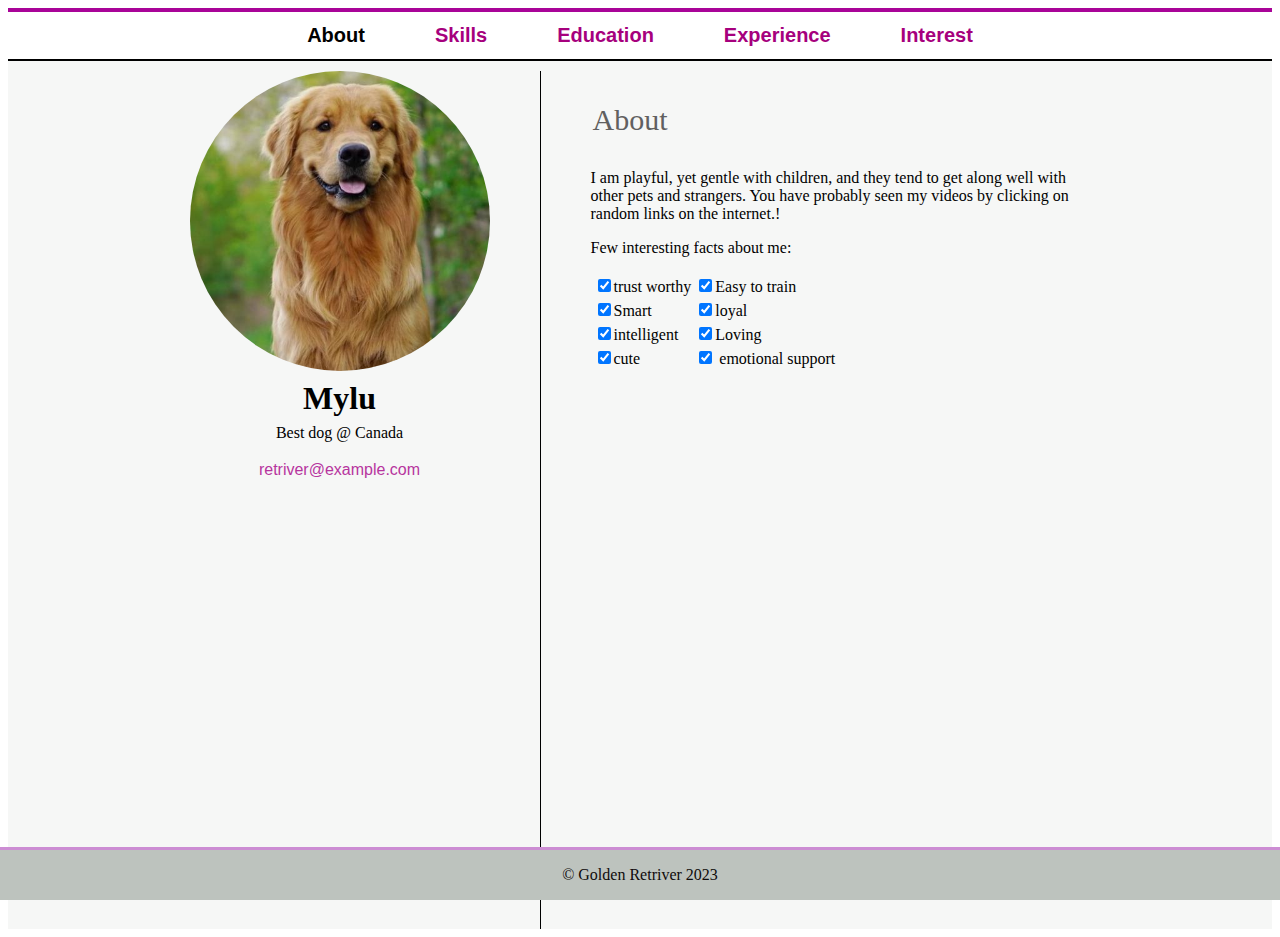
<file: index.html>
<!DOCTYPE html>
<html lang="en-US">
  <head>
    <meta charset="utf-8">
    <meta name="viewport" content="width=device-width">
    <title>Page Title</title>
    <link rel="stylesheet" href="style.css">
  </head>
  <body>
    <nav>
      <header class="contents">
        <div class="header-names">
          <a href="index.html" style="color:black;">About</a>
          <a href="skills.html">Skills</a>
          <a href="education.html">Education</a>
          <a href="experinece.html">Experience</a>
          <a href="interests.html">Interest</a>
  </div>
  </header>
</nav>
<div class="container">
  <div class="container1">
  <img class ="img" src="dog.jpeg" alt="ALTERNATE_TEXT">
  <div class="align">
      <h1 style ="line-height: 0.1em;"> Mylu </h1>
      <p style ="line-height: 1.5em;"> Best dog  @ Canada<br></p>
      <a href = "https://twitter.com/maildog" target="_blank" class="link">retriver@example.com </a>
      </div>
  </div>
  <div class="container2">
  <p class="heading"> About </p>
<p>I am playful, yet gentle with children, and they tend to get along well with other pets and strangers. You have probably seen my videos by clicking on random links on the internet.! </p>
  <p> Few interesting facts about me: </p>

     
    <table>
    <tbody>
      <tr>
        <td><input type="checkbox" checked>trust worthy</td>
        <td><input type="checkbox" checked>Easy to train</td>
      </tr>
       <tr>
        <td><input type="checkbox" checked>Smart</td>
        <td> <input type="checkbox" checked>loyal</td>
      </tr>
       <tr>
        <td><input type="checkbox" checked>intelligent </td>
        <td><input type="checkbox" checked>Loving </td>
      </tr>
      <tr>
        <td><input type="checkbox" checked>cute</td>
        <td><input type="checkbox" checked> emotional support </td>
      </tr>
    </tbody>
  </table>
  <div class="footer">
        <p>© Golden Retriver 2023</p>
    </div>
  </body>
</html>
</file>
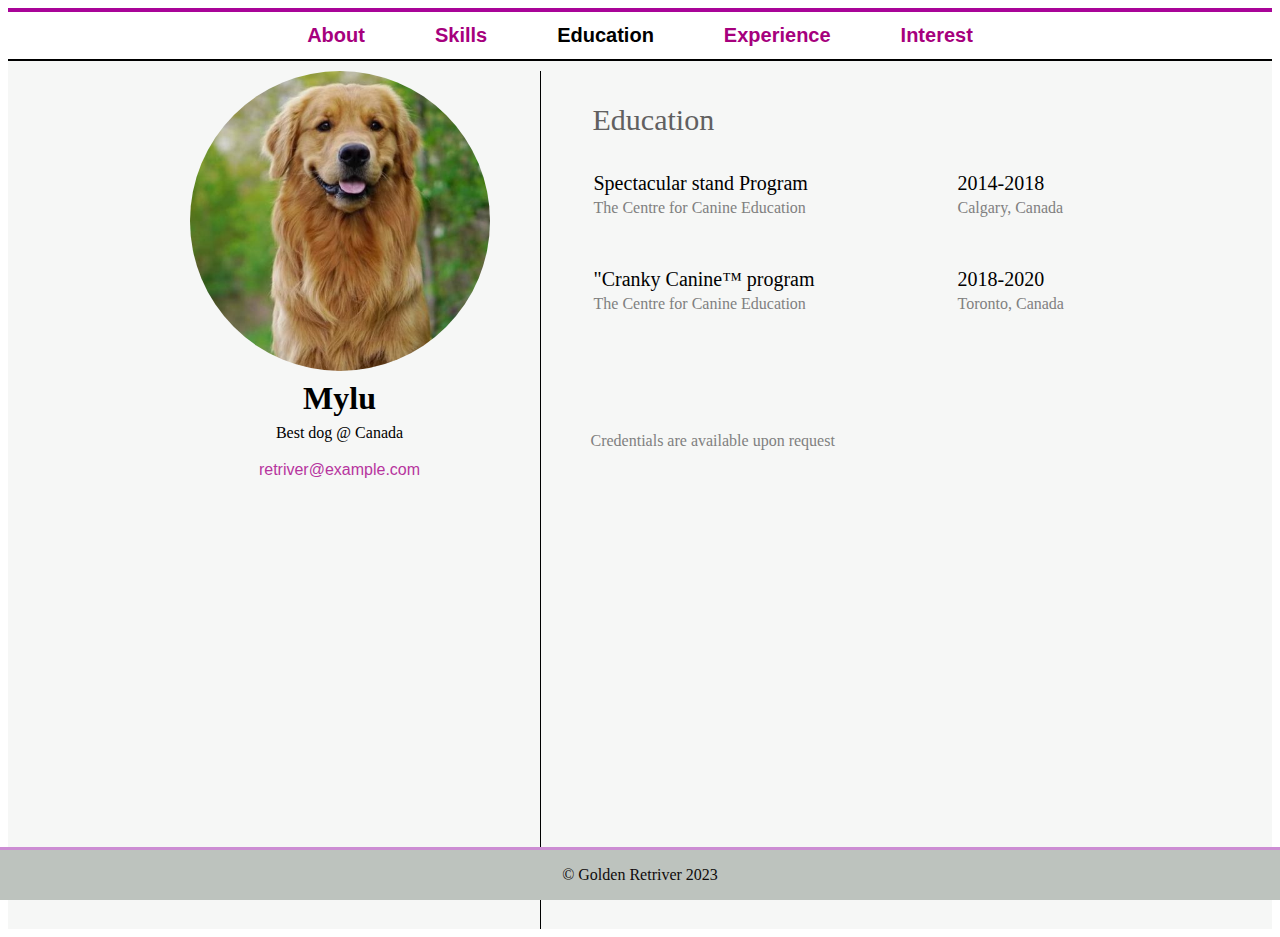
<file: education.html>
<!DOCTYPE html>
<html lang="en-US">
  <head>
    <meta charset="utf-8">
    <meta name="viewport" content="width=device-width">
    <title>Page Title</title>
    <link rel="stylesheet" href="style.css">
  </head>
  <body>
    <nav>
        <header class="contents">
          <div class="header-names">
            <a href="index.html">About</a>
            <a href="skills.html">Skills</a>
            <a href="education.html" style="color:black;" >Education</a>
            <a href="experinece.html">Experience</a>
            <a href="interests.html">Interest</a>
    </div>
    </header>
  </nav>
  <div class="container">
    <div class="container1">
    <img class ="img" src="dog.jpeg" alt="ALTERNATE_TEXT">
    <div class="align">
        <h1 style ="line-height: 0.1em;"> Mylu </h1>
        <p style ="line-height: 1.5em;"> Best dog  @ Canada<br></p>
        <a href = "https://twitter.com/maildog" target="_blank" class="link">retriver@example.com </a>
        </div>
    </div>
    <div class="container2">
    <p class="heading"> Education </p>
  <div>
    <table>
    <tbody>
        <tr>
            <td style="color:black;font-size: 20px;">Spectacular stand Program</td>
            <td style="color:black;padding-left: 140px;font-size: 20px;">2014-2018</td></b>
          </tr>
          <tr>
            <td style = "color:grey;"> The Centre for Canine Education</td>
            <td style = "color:grey;padding-left: 140px;"> Calgary, Canada</td>
          </tr>
          <tr>
            <td style="color:black;font-size: 20px;padding-top:10%">"Cranky Canine™ program</td>
            <td style="color:black;padding-left: 140px;font-size: 20px;padding-top:10%">2018-2020</td>
          </tr>
          <tr>
            <td style = "color:grey;">The Centre for Canine Education</td>
            <td style = "color:grey;padding-left: 140px;">Toronto, Canada</td>
        </tr>
      </tbody>
    </table>
  </div>
  <p class="end-color" style="padding-top:20%"> Credentials are available upon request  </p>
  <div class="footer">
       <p>© Golden Retriver 2023</p>
   </div>
   </body>
  </html>
</file>
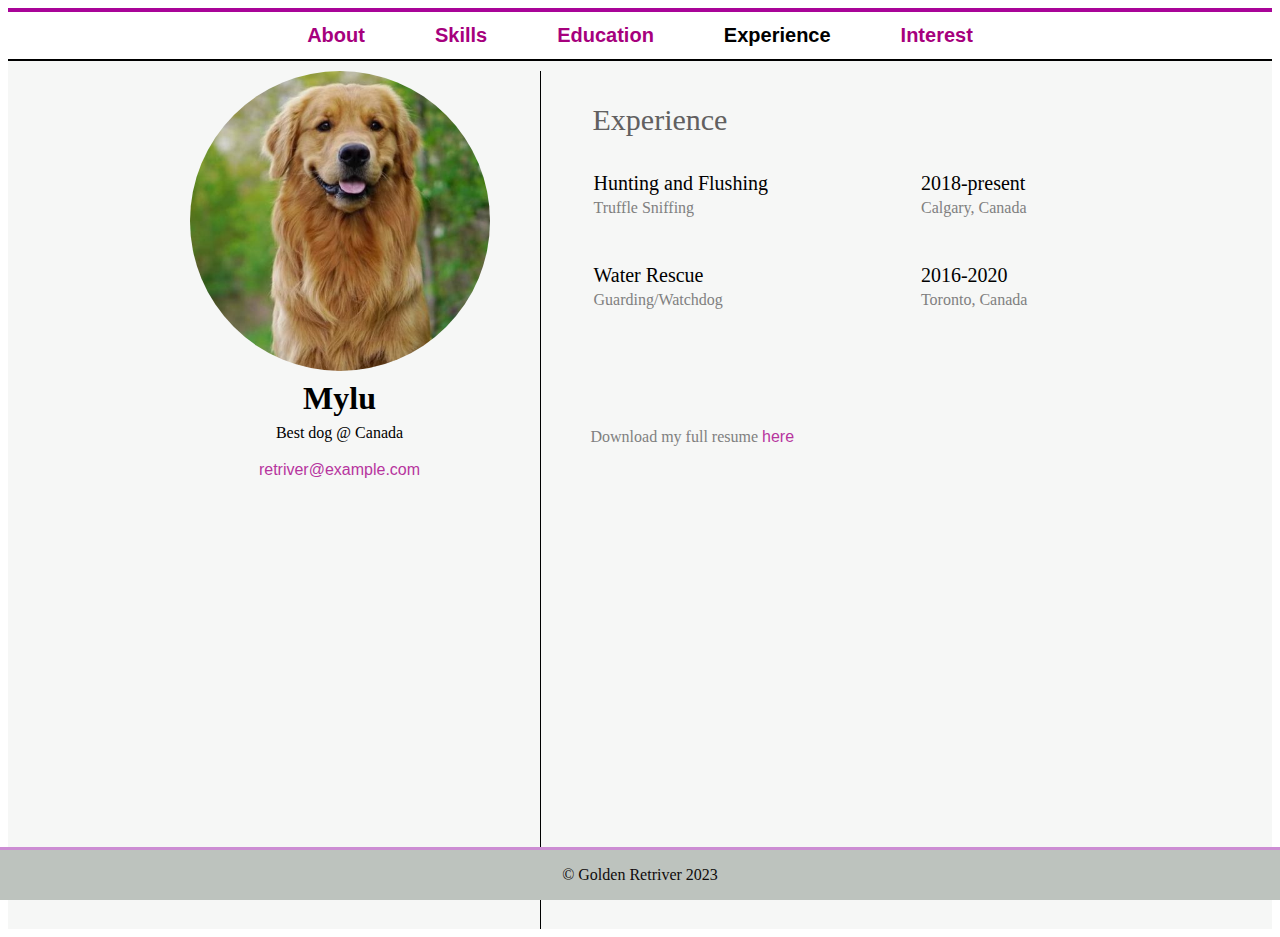
<file: experinece.html>
<!DOCTYPE html>
<html lang="en-US">
  <head>
    <meta charset="utf-8">
    <meta name="viewport" content="width=device-width">
    <title>Page Title</title>
    <link rel="stylesheet" href="style.css">
  </head>
  <body>
    <nav>
      <header class="contents">
        <div class="header-names">
          <a href="index.html">About</a>
          <a href="skills.html">Skills</a>
          <a href="education.html">Education</a>
          <a href="experinece.html" style="color:black;">Experience</a>
          <a href="interests.html">Interest</a>
  </div>
  </header>
</nav>
<div class="container">
  <div class="container1">
  <img class ="img" src="dog.jpeg" alt="ALTERNATE_TEXT">
  <div class="align">
      <h1 style ="line-height: 0.1em;"> Mylu </h1>
      <p style ="line-height: 1.5em;"> Best dog  @ Canada<br></p>
      <a href = "https://twitter.com/maildog" target="_blank" class="link">retriver@example.com </a>
      </div>
  </div>
  <div class="container2">
  <p class="heading"> Experience </p>
  <div>
    <table>
        
  
    <tbody>
      <tr>
        <td style="color:black;font-size: 20px;">Hunting and Flushing</td>
        <td style="color:black;padding-left: 150px;font-size: 20px;">2018-present</td></b>
      </tr>
      <tr>
        <td style = "color:grey;">Truffle Sniffing </td>
        <td style = "color:grey;padding-left: 150px;"> Calgary, Canada</td>
      </tr>
      <tr>
        <td style="color:black;font-size: 20px;padding-top:10%">Water Rescue</td>
        <td style="color:black;padding-left: 150px;font-size: 20px;padding-top:10%">2016-2020</td>
      </tr>
      <tr>
        <td style = "color:grey;">Guarding/Watchdog</td>
        <td style = "color:grey;padding-left: 150px;">Toronto, Canada</td>
    </tr>
      </tbody>
</table>
  </div>

  <p class="end-color" style="padding-top:20%">Download my full resume <a href="https://www.cplea.ca/wp-content/uploads/PetResume.pdf" target="_blank" class="link">here</a></p>
  <div class="footer">
        <p>© Golden Retriver 2023</p>
    </div>
 </body>
 </html>
</file>
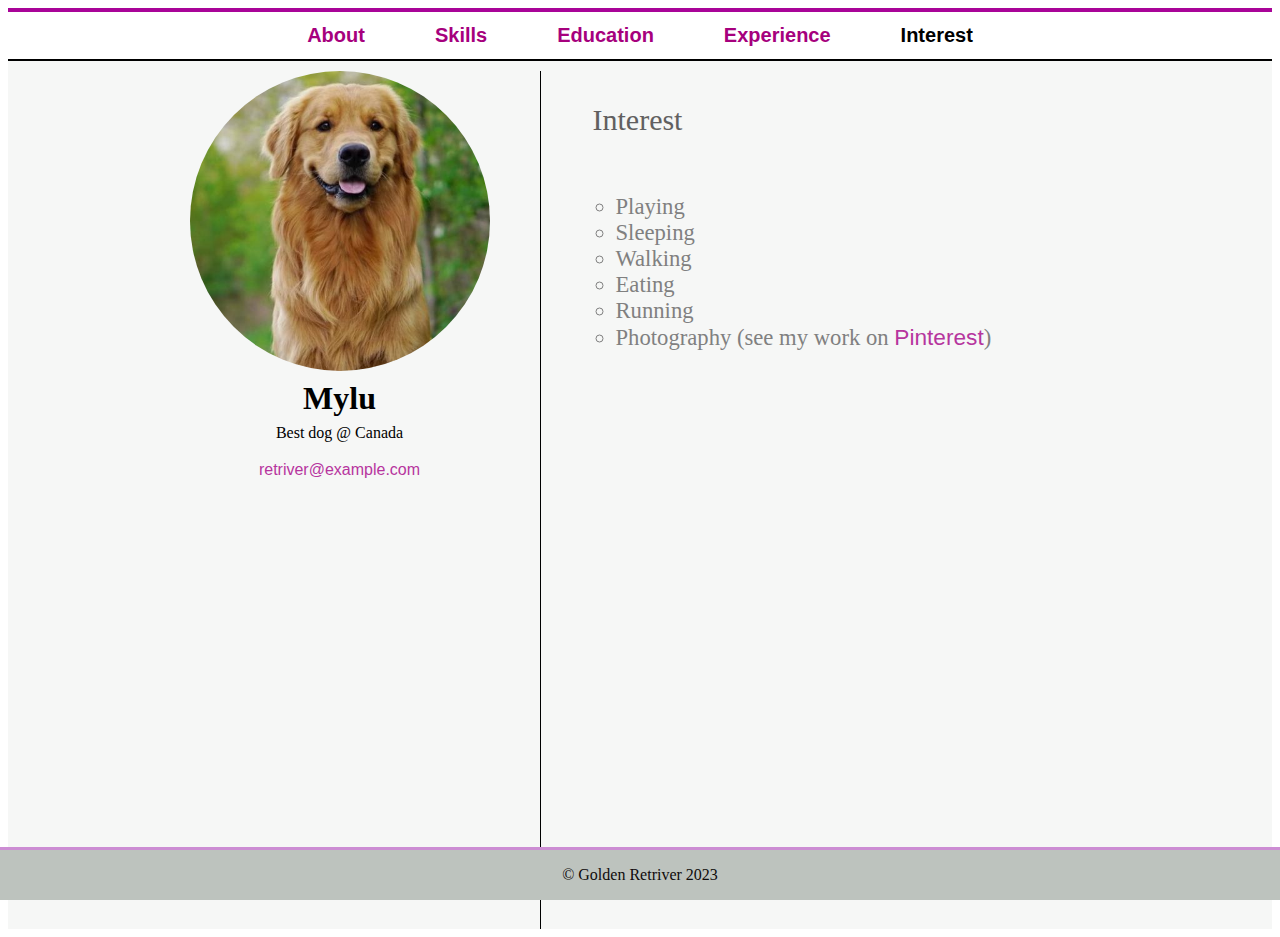
<file: interests.html>
<!DOCTYPE html>
<html lang="en-US">
  <head>
    <meta charset="utf-8">
    <meta name="viewport" content="width=device-width">
    <title>Page Title</title>
    <link rel="stylesheet" href="style.css">
  </head>
  <body>
    <nav>
      <header class="contents">
        <div class="header-names">
          <a href="index.html">About</a>
          <a href="skills.html">Skills</a>
          <a href="education.html">Education</a>
          <a href="experinece.html">Experience</a>
          <a href="interests.html" style="color:black;">Interest</a>
  </div>
  </header>
</nav>
<div class="container">
  <div class="container1">
  <img class ="img" src="dog.jpeg" alt="ALTERNATE_TEXT">
  <div class="align">
      <h1 style ="line-height: 0.1em;"> Mylu </h1>
      <p style ="line-height: 1.5em;"> Best dog  @ Canada<br></p>
      <a href = "https://twitter.com/maildog" target="_blank" class="link">retriver@example.com </a>
      </div>
  </div>
  <div class="container2">
  <p class="heading"> Interest  </p>
<ol class="menu">
  <li>Playing</li>
  <li>Sleeping</li>
  <li>Walking</li>
  <li>Eating</li>
  <li>Running</li>
  <li>Photography (see my work on  <a href="https://www.pinterest.ca/eirinn32/golden-retrievers" target="_blank" class="link">Pinterest</a>)</li>
</ol>  
<div class="footer">
     <p>© Golden Retriver 2023</p>
</div>
  </div>
</div>
</body>
</html>
</file>
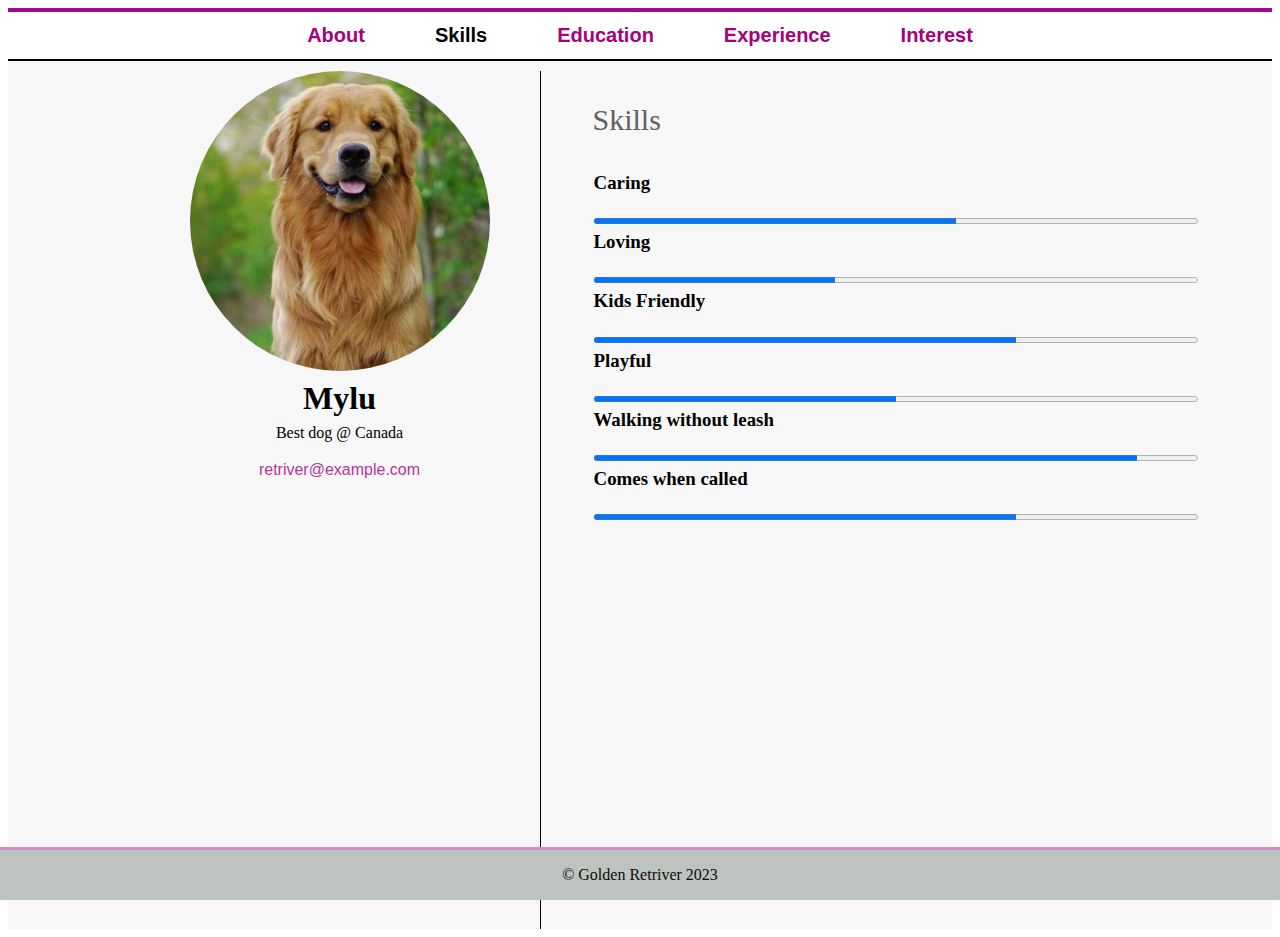
<file: skills.html>
<!DOCTYPE html>
<html lang="en-US">
  <head>
    <meta charset="utf-8">
    <meta name="viewport" content="width=device-width">
    <title>Page Title</title>
    <link rel="stylesheet" href="style.css">
  </head>
  <body>
    <nav>
      <header class="contents">
        <div class="header-names">
          <a href="index.html">About</a>
          <a href="skills.html" style="color:black;">Skills</a>
          <a href="education.html">Education</a>
          <a href="experinece.html">Experience</a>
          <a href="interests.html">Interest</a>
  </div>
  </header>
</nav>
<div class="container">
  <div class="container1">
  <img class ="img" src="dog.jpeg" alt="ALTERNATE_TEXT">
  <div class="align">
      <h1 style ="line-height: 0.1em;"> Mylu</h1>
      <p style ="line-height: 1.5em;"> Best dog  @ Canada<br></p>
      <a href = "https://twitter.com/maildog" target="_blank" class="link">retriver@example.com </a>
      </div>
  </div>
  <div class="container2">
  <p class="heading"> Skills </p>
  <div>
    <table>
        
  <thead>
    <tbody>
      <tr>
        <p> <td style = "font-size:0.5cm; font-family:Times New Roman"> <b>Caring</b></td></p>
        </tr>
        <tr>
        <p><td style = "font-size:0.5cm;"><progress style= "font-size: 1.6cm; height:12px" value="60" max="100"></progress> </td></p>
        </tr>
        <tr>
        <p> <td style = "font-size:0.5cm; font-family:Times New Roman"> <b>Loving</b> </td>
        </tr>
        <tr>
        <p> <td style = "font-size:0.5cm;"> <progress style= "font-size: 1.6cm; height:12px" value="40" max="100" ></progress></td></p>
        </tr>
        <tr>
        <p> <td style = "font-size:0.5cm; font-family:Times New Roman"><b> Kids Friendly</b> </td>
        </tr>
        <tr>
        <p> <td style = "font-size:0.5cm; font-family:Times New Roman"> <progress style= "font-size: 1.6cm; height:12px" value="70" max="100"></progress></td></p>
        </tr>
        <tr>
        <p> <td style = "font-size:0.5cm; font-family:Times New Roman"><b> Playful</b> </td>
        </tr>
        <tr>
        <p> <td style = "font-size:0.5cm;"><progress style= "font-size: 1.6cm; height:12px"  value="50" max="100"></progress></td></p>
        </tr>
        <tr>
         <p> <td style = "font-size:0.5cm; font-family:Times New Roman"><b> Walking without leash </b></td>
         </tr>
          <tr>
         <p>  <td style = "font-size:0.5cm;"><progress style= "font-size: 1.6cm; height:12px" value="90" max="100"></progress></td></p>
         </tr>
         <tr>
           <p>  <td style = "font-size:0.5cm; font-family:Times New Roman"><b> Comes when called</b> </td>
           </tr>
             <tr>
           <p> <td style = "font-size:0.5cm;"><progress style= "font-size: 1.6cm; height:12px" value="70" max="100"></progress></td></p>
         </tr>
  
      </tbody>
  </thead>
</table>
  </div>
  <div class="footer">
       <p>© Golden Retriver 2023</p>
  </div>
  </div>
</div>
  </body>
</html>
</file>
<file: style.css>
.contents {
    font-weight: bold;
    border-top: 4px solid rgb(169, 4, 152);
    border-bottom: 2px solid rgb(0, 0, 0);
    font-size: 20px;
    padding-bottom: 1%;
    padding-top: 1%;
    font-family: 'Arial', 'Lucida Sans Unicode', 'Lucida Grande', 'Lucida Sans', Arial, sans-serif;
    display: flex;
    width: fixed;
    gap: 36px;
    justify-content: center;
 }   
 
 
 a {
    text-decoration: none;
    color: rgb(166, 0, 125);
   }
 
.header-names{
    background-color: #ffffff;
    padding: 5px;
    width: 100%;
    height: 10px;
    display: flex;
    justify-content: center;
    gap: 70px;
    align-items: center;
    margin: 1px 6px 1px 6px;
    font-family: "Avant Garde", Avantgarde, "Century Gothic", CenturyGothic, AppleGothic, sans-serif;
 
 
 }
.header-names a:hover {
    color: rgb(221, 19, 201);
  }
 
  .container{
    display:flex;
    padding-top: 10px;
    background-color: rgb(246, 247, 246);
    flex-direction: row;
    justify-content: center;
  }

.container1{
   padding-right:50px ;
   padding-bottom: 450px;
    border-right: solid black 1px;
}
.container2{
    width: 500px;
    padding-left: 50px;
    padding-bottom: 150px;
}

.link {
    color: #b6359e;
    font-family: Garamond, Arial, sans-serif;
 }
 
.heading {
    padding: 2px;
    text-align: left;
    top : 0;
    right: 0;
    color: rgb(97, 96, 96);
    font-size: 30px;
    font-family: "Times New Roman", Times, serif;
  }
.align{
    text-align: center;
 }
.img { 
    width: 300px;
    height: 300px;
    border-radius: 50%;
}

.end-color{
    color:grey;
 }
 
.footer {
    position: fixed;
    left: 0;
    bottom: 0;
    width: 100%;
    background-color: rgb(189, 195, 190);
    color: rgb(15, 11, 11);
    text-align: center;
    border-top: 3px solid rgb(204, 141, 211);
 }
 .menu{
  list-style-type: circle;
  font-size: 0.6cm;
  padding: 25px;
  color: gray;
}


@media
only screen and (max-width: 1090px) {
   .img {
       border-radius: 50%;
       padding-top: 2%;
       padding-bottom: 1%;
     }
  
    
     .heading {
       background-color:rgb(196, 105, 184);
       padding: 2px;
       text-align: center;
       top : 0;
       right: 0;
       color: black;
       font-size: 30px;
       font-family: Helvetica, Arial, sans-serif;
     }
  
   .header-names {
       display: flex;
       width: fixed;
       gap: 35px;
       justify-content: center;
       font-size: 18px;
       padding-bottom: 1%;
       padding-top: 1%;
       border-top: 4px solid rgb(248, 248, 248);
       border-bottom: 2px solid rgb(237, 236, 236);
       font-family: 'Arial', 'Lucida Sans Unicode', 'Lucida Grande', 'Lucida Sans', Arial, sans-serif;
   }   
  
   a {
       text-decoration: none;
       color: rgb(6, 5, 5);
   }
  
   .container{
       display:flex;
       flex-direction: coloumn;
       flex-wrap: wrap;
       justify-content: center;
       padding-top: 40px;
   }
   .container2{
       border-top: solid black 1px;
       width: 500px;
  
   }
   .container1{
           padding-right:50px ;
           padding-bottom: 100px;
           border-right: solid transparent 1px;
   }
}
</file>
